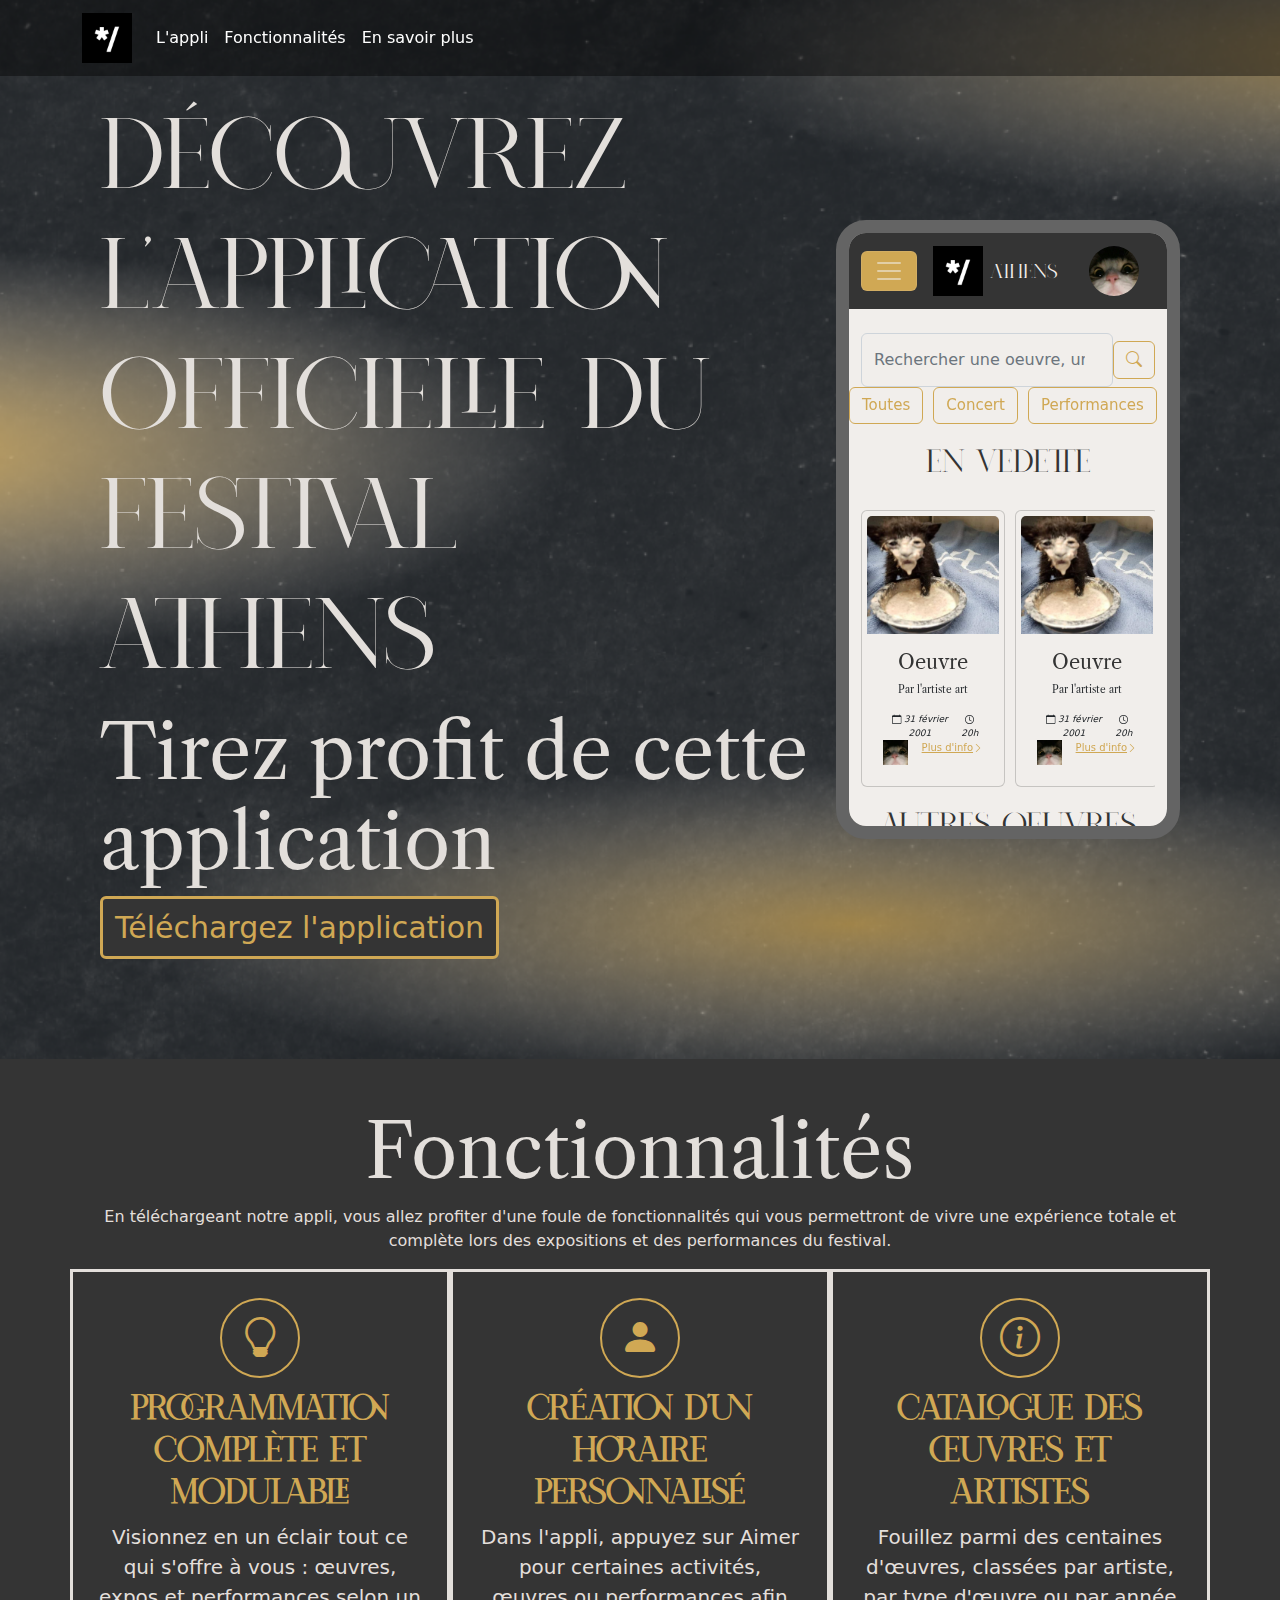
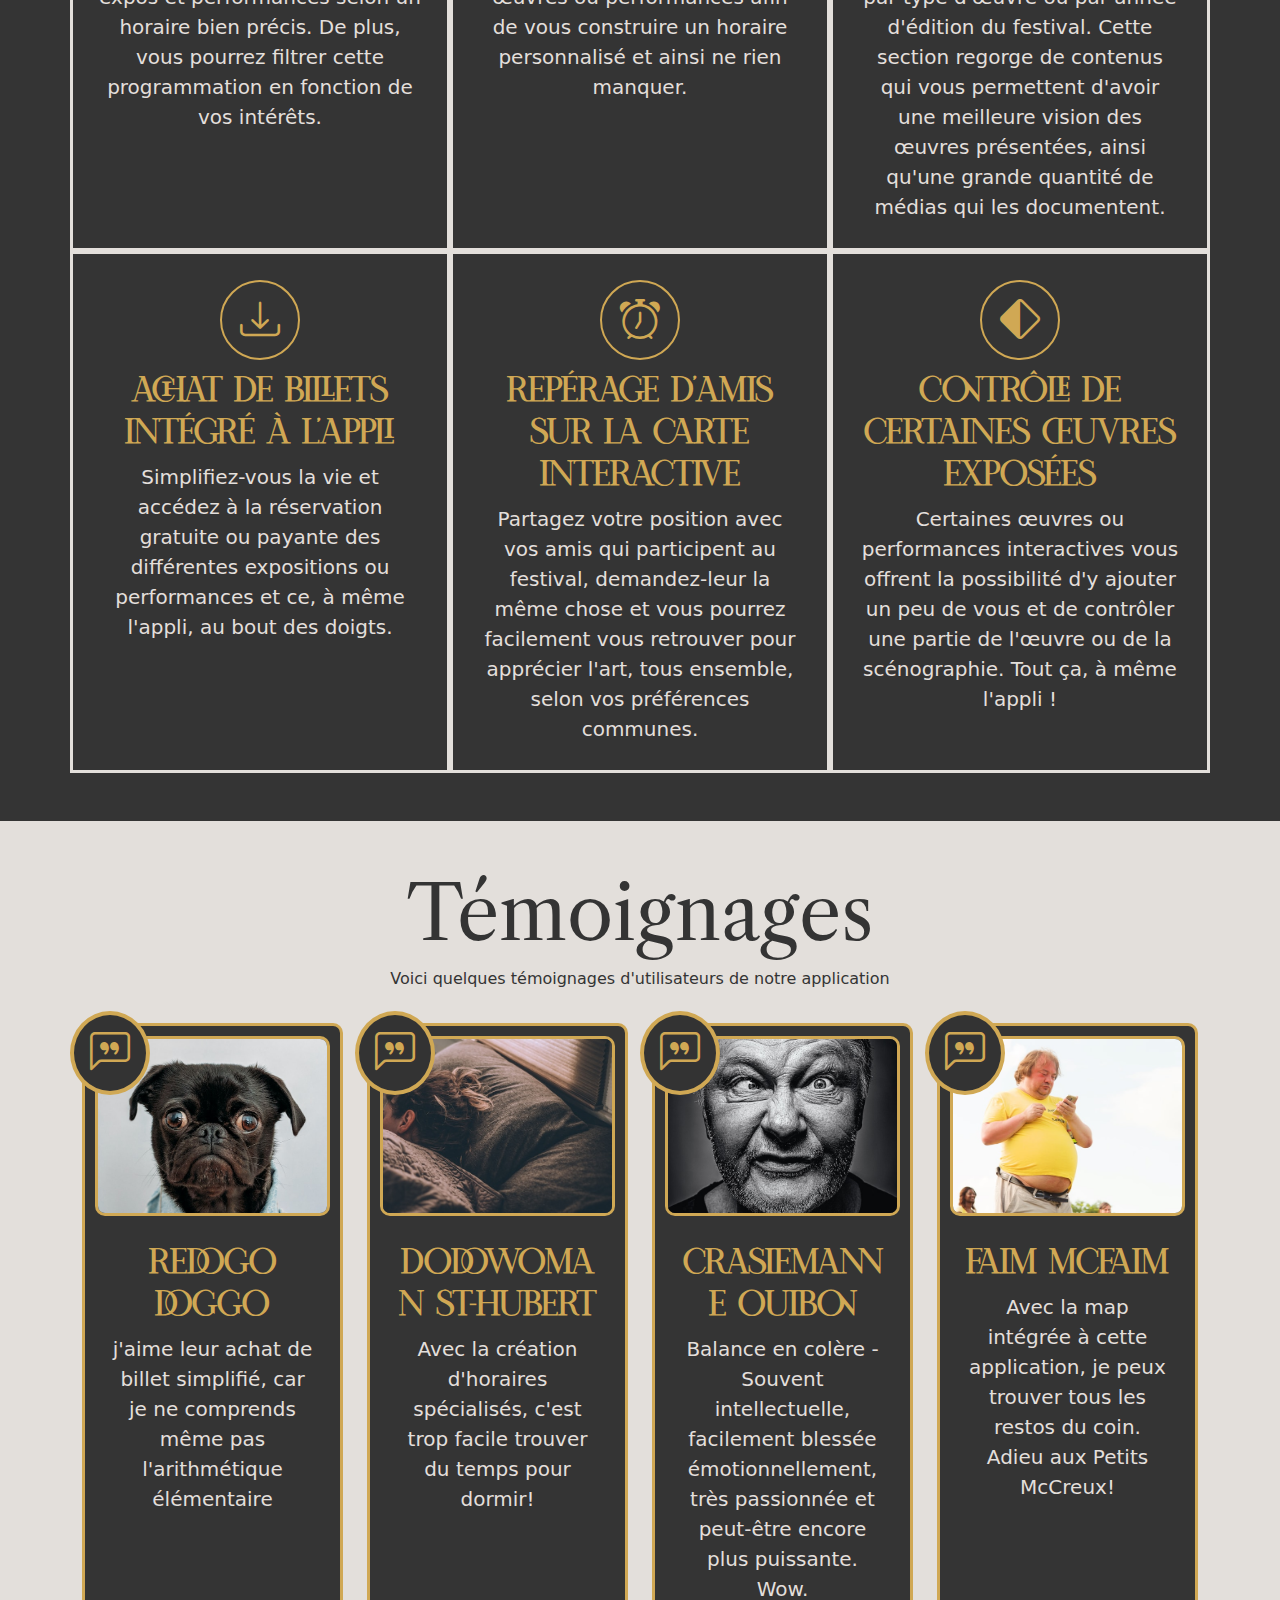
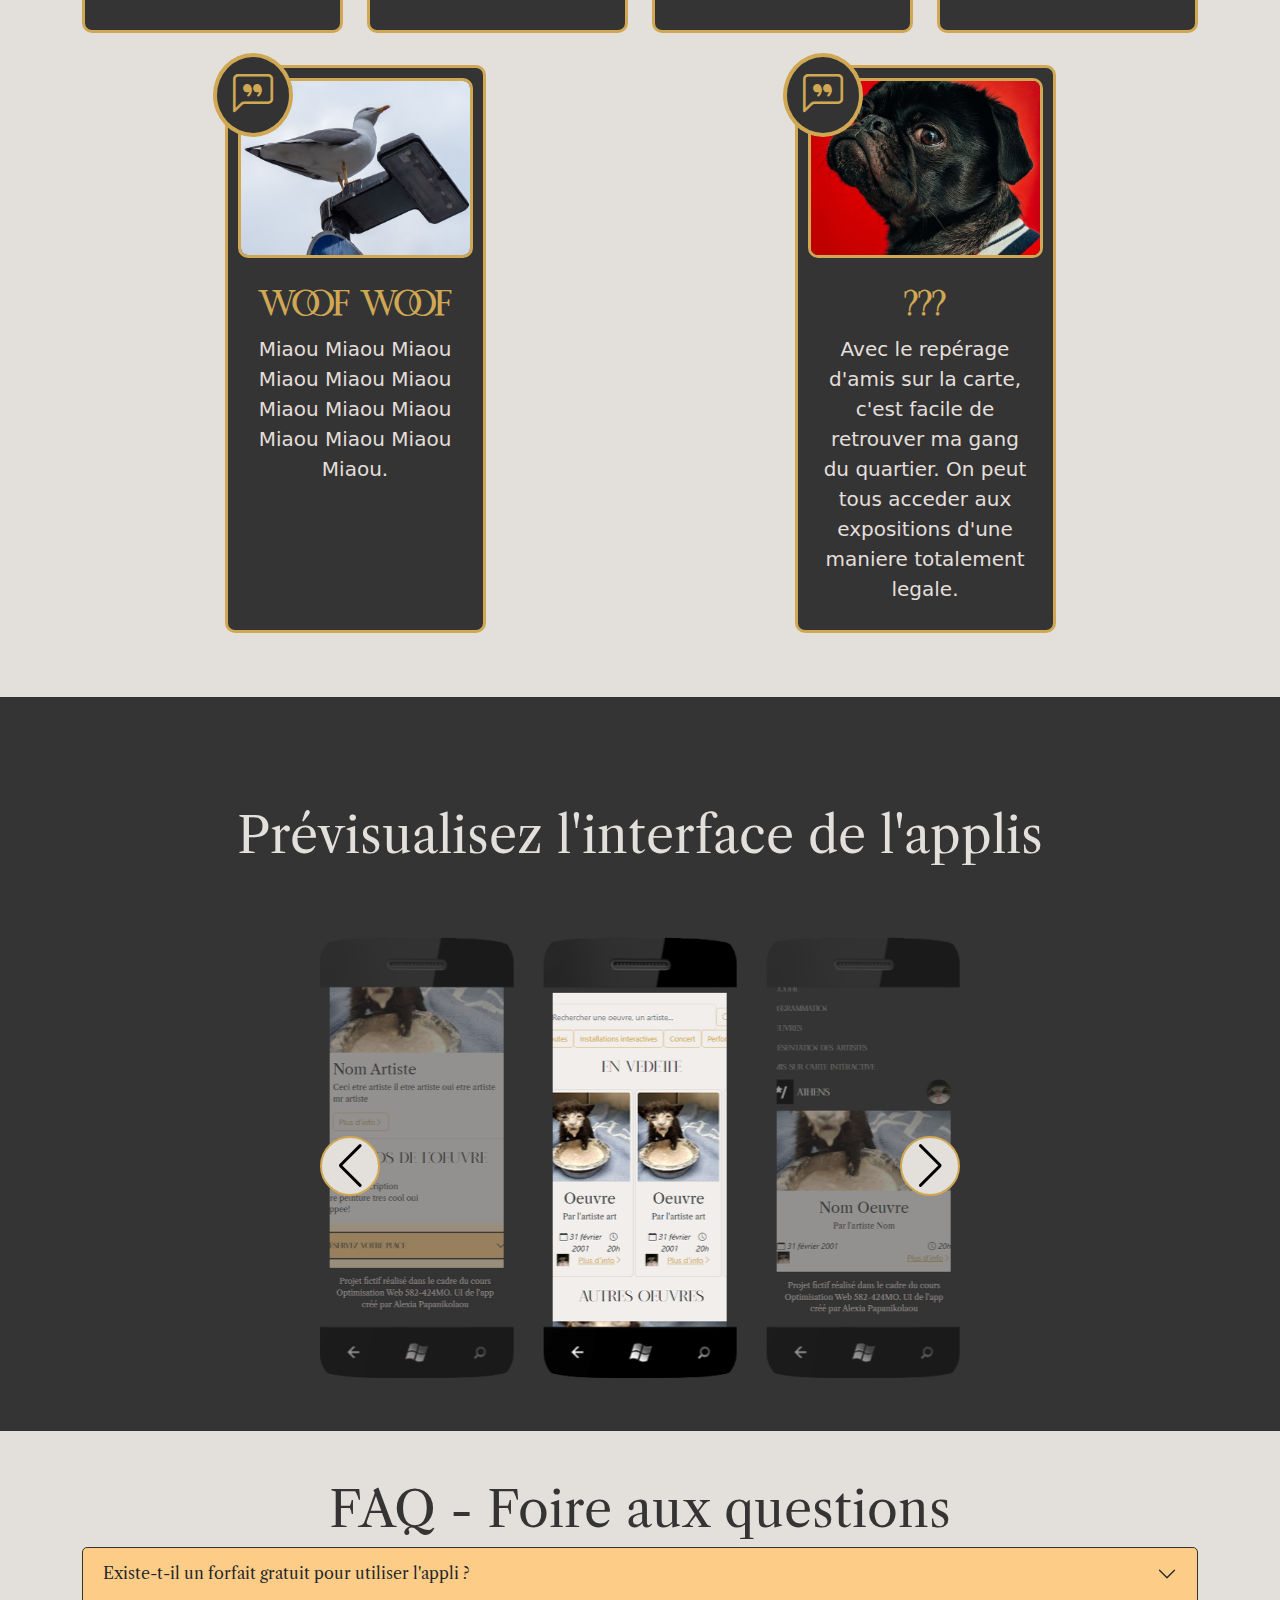
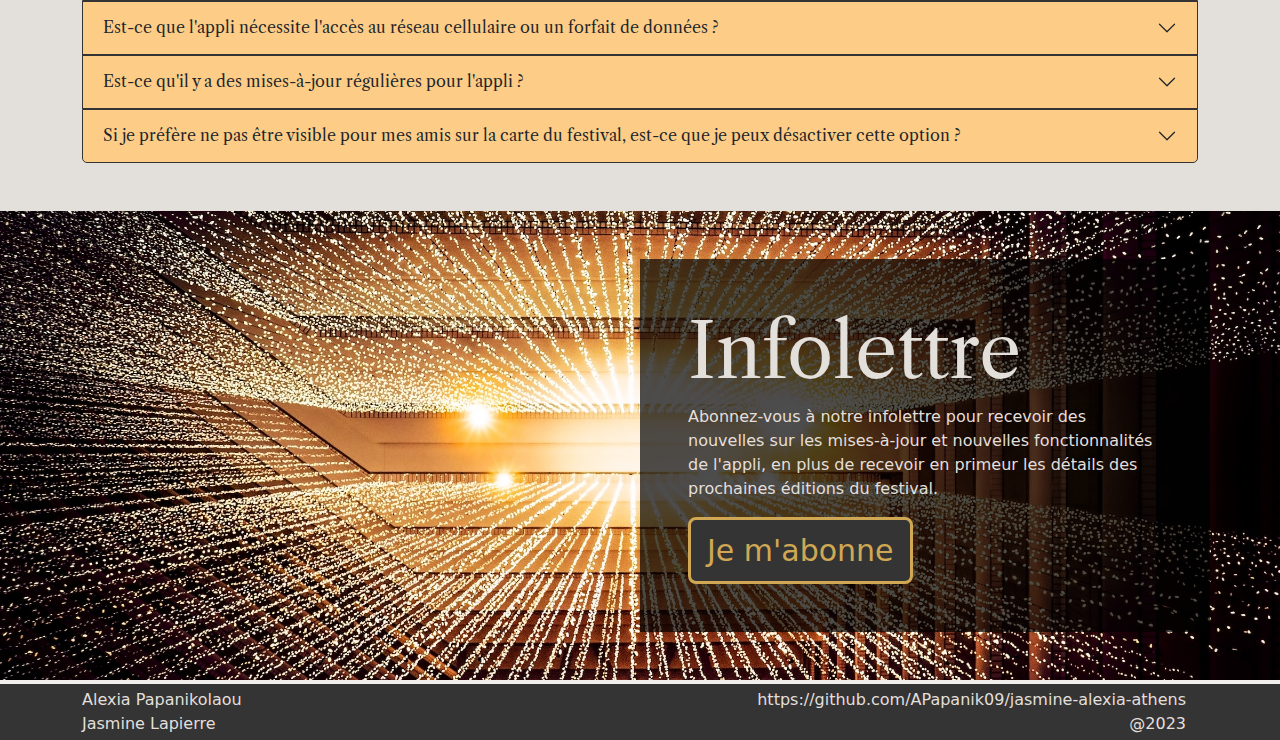
<file: index.html>
<!DOCTYPE html>
<html lang="fr">

<head>
    <meta charset="UTF-8">
    <meta http-equiv="X-UA-Compatible" content="IE=edge">
    <meta name="viewport" content="width=device-width, initial-scale=1.0">
    <meta name="robots" content="none"/>
    <title>Athens Digital Arts Festival</title>
    <link rel="apple-touch-icon" sizes="180x180" href="apple-touch-icon.png">
    <link rel="icon" type="image/png" sizes="32x32" href="favicon-32x32.png">
    <link rel="icon" type="image/png" sizes="16x16" href="favicon-16x16.png">
    <link rel="manifest" href="site.webmanifest">
    <link rel="mask-icon" href="safari-pinned-tab.svg" color="#000000">
    <meta name="msapplication-TileColor" content="#ffc40d">
    <meta name="theme-color" content="#000000">
    <link rel="stylesheet" href="https://cdn.jsdelivr.net/npm/swiper@9/swiper-bundle.min.css"/>
    <link href="css/custom_bootstrap.css" rel="stylesheet">
    <link rel="stylesheet" href="https://cdn.jsdelivr.net/npm/bootstrap-icons@1.10.3/font/bootstrap-icons.css">
    <link rel="stylesheet" href="css/main.css">
    <link rel="stylesheet" href="css/styles-lp.css">
    
</head>

<body data-bs-target="#navbar-spy">
    <header>
        <nav id="navbar-spy" class="navbar navbar-dark navbar-expand-sm fixed-top">
            <div class="container">
                <!-- Hamburger button -->
                <button class="navbar-toggler" data-bs-toggle="collapse" data-bs-target="#mainNav"
                    aria-controls="mainNav" aria-expanded="false" aria-label="Affichage/masquage de la navigation">
                    <span class="navbar-toggler-icon"></span>
                </button>

                <!-- Navigation -->
                <a class="navbar-brand" href="#appli"><img src="assets/adaflogo.png" alt="logo de Athens"
                        class="imagelogo"></a>
                <div id="mainNav" class="collapse navbar-collapse text-center">
                    <ul class="navbar-nav text-center">
                        <li class="nav-item text-center">
                            <a href="#appli" class="nav-link">L'appli</a>
                        </li>
                        <li class="nav-item text-center">
                            <a href="#section-features" class="nav-link">Fonctionnalités </a>
                        </li>
                        <li class="nav-item text-center">
                            <a href="#view-more" class="nav-link">En savoir plus </a>
                        </li>
                    </ul>
                </div>

            </div>
        </nav>
    </header>
    <main>


        <!-- <h4 id="appli">L'application</h4>
        
              <h4 id="fonctionnalites">Fonctionalités</h4>
        
        
              <h4 id="plus">En savoir plus</h4>  -->
        <div data-bs-spy="scroll" data-bs-target="#navbar-spy" tabindex="0">

            <section class="hero container-fluid" id="appli">
                <div class="row align-items-center">
                    <div class="col-12 col-lg-8 text-lg-start">
                        <h1>Découvrez l'application officielle du festival ATHENS</h1>
                        <h2>Tirez profit de cette application</h2>
                        <button type="button" class="btn">Téléchargez l'application</button>
                    </div>

                    <div class="col-12 col-lg-4  align-items-center d-flex justify-content-center">
                        <div class="cadre align-items-center">
                            <iframe src="app/index.html" title="app"></iframe>
                        </div>
                    </div>
                </div>

            </section>
            <section id="section-features" class="py-5">
                <div class="container">
                    <div class="row">
                        <h2>Fonctionnalités</h2>
                        <p> En téléchargeant notre appli, vous allez profiter d'une foule de fonctionnalités qui vous
                            permettront de vivre une expérience totale et complète lors des expositions et des
                            performances du festival.</p>
                    </div>
                    <div class="row ">
                        <div class="col-12 col-md-6 col-lg-4 gx-0 d-flex align-items-stretch">
                            <div class="card">
                                <div class="card-body ">
                                    <div class="icones"><i class="bi-lightbulb impair"></i></div>
                                    <h3 class="card-title">Programmation complète et modulable</h3>
                                        <p class="card-text">Visionnez en un éclair tout ce qui s'offre à vous : œuvres,
                                            expos et performances selon un horaire bien précis. De plus, vous pourrez
                                            filtrer cette programmation en fonction de vos intérêts.</p>
                                </div>
                            </div>
                        </div>
                        <div class="col-12 col-md-6 col-lg-4 gx-0 d-flex align-items-stretch">
                            <div class="card">
                                <div class="card-body">
                                    <div class="icones"><i class="bi-person-fill"></i></div>
                                    <h3 class="card-title">Création d'un horaire personnalisé</h3>
                                        <p class="card-text">Dans l'appli, appuyez sur Aimer pour certaines activités,
                                            œuvres ou performances afin de vous construire un horaire personnalisé et
                                            ainsi
                                            ne rien manquer.</p>
                                </div>
                            </div>
                        </div>
                        <div class="col-12 col-md-6 col-lg-4 gx-0  d-flex align-items-stretch">
                            <div class="card">
                                <div class="card-body">
                                    <div class="icones"><i class="bi-info-circle impair"></i></div>
                                    <h3 class="card-title">Catalogue des œuvres et artistes</h3>
                                        <p class="card-text">Fouillez parmi des centaines d'œuvres, classées par
                                            artiste,
                                            par type d'œuvre ou par année d'édition du festival. Cette section regorge
                                            de
                                            contenus qui vous permettent d'avoir une meilleure vision des œuvres
                                            présentées,
                                            ainsi qu'une grande quantité de médias qui les documentent.</p>
                                </div>
                            </div>
                        </div>
                        <div class="col-12 col-md-6 col-lg-4 gx-0  d-flex align-items-stretch">
                            <div class="card">
                                <div class="card-body">
                                    <div class="icones"><i class="bi-download"></i></div>
                                    <h3 class="card-title">Achat de billets intégré à l'appli</h3>
                                        <p class="card-text">Simplifiez-vous la vie et accédez à la réservation gratuite
                                            ou
                                            payante des différentes expositions ou performances et ce, à même l'appli,
                                            au
                                            bout des doigts.</p>
                                </div>
                            </div>
                        </div>
                        <div class="col-12 col-md-6 col-lg-4 gx-0  d-flex align-items-stretch">
                            <div class="card">
                                <div class="card-body">
                                    <div class="icones"><i class="bi-alarm impair"></i></div>
                                    <h3 class="card-title">Repérage d'amis sur la carte interactive</h3>
                                        <p class="card-text">Partagez votre position avec vos amis qui participent au
                                            festival, demandez-leur la même chose et vous pourrez facilement vous
                                            retrouver
                                            pour apprécier l'art, tous ensemble, selon vos préférences communes.</p>
                                </div>
                            </div>
                        </div>
                        <div class="col-12 col-md-6 col-lg-4 gx-0  d-flex align-items-stretch">
                            <div class="card">
                                <div class="card-body">
                                    <div class="icones"><i class="bi-diamond-half"></i></div>
                                    <h3 class="card-title">Contrôle de certaines œuvres exposées</h3>
                                        <p class="card-text">Certaines œuvres ou performances interactives vous offrent
                                            la
                                            possibilité d'y ajouter un peu de vous et de contrôler une partie de l'œuvre
                                            ou
                                            de la scénographie. Tout ça, à même l'appli !</p>
                                </div>
                            </div>
                        </div>
                    </div>
                </div>
            </section>
            <section id="section-testimonials" class="py-5">
                <div class="container">
                    <div class="row titre">
                        <h2>Témoignages</h2>
                        <p> Voici quelques témoignages d'utilisateurs de notre application</p>
                    </div>

                    <div class="row d-flex justify-content-around">
                        <div class="col-12 col-sm-6 col-lg-3 my-3 d-flex align-items-stretch">
                            <div class="card">
                                <img src="assets/temoignagne_chien_blanc.jpg" class="card-img-top" alt="">
                                <div class="card-body ">
                                    <i class="bi-chat-left-quote"></i>
                                    <h3 class="card-title">Redogo doggo</h3>
                                        <p class="card-text">j'aime leur achat de billet simplifié, car je ne comprends
                                            même pas l'arithmétique élémentaire </p>
                                </div>
                            </div>
                        </div>
                        <div class="col-12 col-sm-6 col-lg-3 my-3 d-flex align-items-stretch">
                            <div class="card">
                                <img src="assets/temoignagne_dodo.jpg" class="card-img-top" alt="">
                                <div class="card-body ">
                                    <i class="bi-chat-left-quote"></i>
                                    <h3 class="card-title">Dodowoman St-hubert</h3>
                                        <p class="card-text">Avec la création d'horaires spécialisés, c'est trop facile
                                            trouver du temps pour dormir!</p>
                                </div>
                            </div>
                        </div>
                        <div class="col-12 col-sm-6 col-lg-3 my-3 d-flex align-items-stretch">
                            <div class="card">
                                <img src="assets/temoignagne_gars_fou.jpg" class="card-img-top" alt="">
                                <div class="card-body ">
                                    <i class="bi-chat-left-quote"></i>

                                    <h3 class="card-title">Crasiemanne Ouibon</h3>
                                        <p class="card-text">Balance en colère - Souvent intellectuelle, facilement
                                            blessée émotionnellement, très passionnée et peut-être encore plus
                                            puissante. Wow.</p>
                                </div>
                            </div>
                        </div>
                        <div class="col-12 col-sm-6 col-lg-3 my-3 d-flex align-items-stretch">
                            <div class="card">
                                <img src="assets/temoignagne_obese.jpg" class="card-img-top" alt="">
                                <div class="card-body ">
                                    <i class="bi-chat-left-quote"></i>
                                    <h3 class="card-title">Faim McFaim</h3>
                                        <p class="card-text">Avec la map intégrée à cette application, je peux trouver
                                            tous les restos du coin. Adieu aux Petits McCreux!</p>
                                </div>
                            </div>
                        </div>
                        <div class="col-12 col-sm-6 col-lg-3 my-3 d-flex align-items-stretch">
                            <div class="card">
                                <img src="assets/temoignagne_oiseau.jpg" class="card-img-top top" alt="">
                                <div class="card-body ">
                                    <i class="bi-chat-left-quote"></i>
                                    <h3 class="card-title">Woof Woof</h3>
                                        <p class="card-text">Miaou Miaou Miaou Miaou Miaou Miaou Miaou Miaou Miaou Miaou
                                            Miaou Miaou Miaou.</p>
                                </div>
                            </div>
                        </div>
                        <div class="col-12 col-sm-6 col-lg-3 my-3 d-flex align-items-stretch">
                            <div class="card">
                                <img src="assets/temoignagne_chien_rouge.jpg" class="card-img-top " alt="">
                                <div class="card-body ">
                                    <i class="bi-chat-left-quote"></i>
                                    <h3 class="card-title">???</h3>
                                        <p class="card-text">Avec le repérage d'amis sur la carte, c'est facile de
                                            retrouver ma gang du quartier. On peut tous acceder aux expositions d'une
                                            maniere totalement legale.</p>
                                </div>
                            </div>
                        </div>
                    </div>
                </div>


            </section>
            <section id="view-more" class="py-5">
                <div class="container">
                <h2 class="h4 interface">Prévisualisez l'interface de l'applis</h2>
<!-- Slider main container -->
<div class="swiper swiper-screenshots">
    <!-- Additional required wrapper -->
    <div class="swiper-wrapper">
      <!-- Slides -->
        <div class="swiper-slide"><div class="telephone"></div><img src="assets/captureecran1.png"></div>
        <div class="swiper-slide"><div class="telephone"></div><img src="assets/captureecran2.png"></div>
        <div class="swiper-slide"><div class="telephone"></div><img src="assets/captureecran3.png"></div>
        <div class="swiper-slide"><div class="telephone"></div><img src="assets/captureecran4.png"></div>
        <div class="swiper-slide"><div class="telephone"></div><img src="assets/captureecran5.png"></div>
        <div class="swiper-slide"><div class="telephone"></div><img src="assets/captureecran6.png"></div>

    </div>
    <button class="swiper-button-prev"></button>

    <button class="swiper-button-next"></button>

</div>
     </div>
            </section>
            <section id="faq" class="py-5">
                <div class="container">
                    <div class="row">
                        <h3 class="h4">
                            FAQ - Foire aux questions
                        </h3>
                    </div>
                    <div class="accordion" id="accordeonFAQ">
                        <div class="accordion-item">
                            <h2 class="accordion-header" id="questionUne">
                                <button class="accordion-button collapsed" type="button" data-bs-toggle="collapse"
                                    data-bs-target="#reponseUne" aria-expanded="false" aria-controls="reponseUne">
                                    Existe-t-il un forfait gratuit pour utiliser l'appli ?
                                </button>
                            </h2>
                            <div id="reponseUne" class="accordion-collapse collapse" aria-labelledby="questionUne"
                                data-bs-parent="#accordeonFAQ">
                                <div class="accordion-body">
                                    <strong>Oui, tout à fait !</strong> <br> Vous pouvez utiliser l'appli gratuitement.
                                    Si vous souhaitez les fonctionnalités premium, alors dans ce cas vous avec 2
                                    forfaits paants supplémentaires. Veuillez-vous référer à la section Tarifs de cette
                                    page pour en savoir plus.
                                </div>
                            </div>
                        </div>
                        <div class="accordion-item">
                            <h2 class="accordion-header" id="questionDeux">
                                <button class="accordion-button collapsed" type="button" data-bs-toggle="collapse"
                                    data-bs-target="#reponseDeux" aria-expanded="false" aria-controls="collapseTwo">
                                    Est-ce que l'appli nécessite l'accès au réseau cellulaire ou un forfait de données ?
                                </button>
                            </h2>
                            <div id="reponseDeux" class="accordion-collapse collapse" aria-labelledby="questionDeux"
                                data-bs-parent="#accordeonFAQ">
                                <div class="accordion-body">
                                    <strong>Non le contenu est accessible hors ligne.</strong><br> Cependant certaines
                                    fonctionnalités ne pourront pas être activées, notamment la recherche de vos amis
                                    sur la carte ou encore l’option d’interagir avec les œuvres en direct via l’appli.
                                </div>
                            </div>
                        </div>
                        <div class="accordion-item">
                            <h2 class="accordion-header" id="questionTrois">
                                <button class="accordion-button collapsed" type="button" data-bs-toggle="collapse"
                                    data-bs-target="#reponseTrois" aria-expanded="false" aria-controls="collapseThree">
                                    Est-ce qu'il y a des mises-à-jour régulières pour l'appli ?
                                </button>
                            </h2>
                            <div id="reponseTrois" class="accordion-collapse collapse" aria-labelledby="questionTrois"
                                data-bs-parent="#accordeonFAQ">
                                <div class="accordion-body">
                                    <strong>Oui, tout à fait !</strong><br> Oui, tout à fait ! À chaque semaine nous
                                    envoyons des mises-à-jour de nouvelles fonctionnalités, des correctifs et des
                                    mises-à-jour de sécurité
                                </div>
                            </div>
                        </div>
                        <div class="accordion-item">
                            <h2 class="accordion-header" id="questionQuatre">
                                <button class="accordion-button collapsed" type="button" data-bs-toggle="collapse"
                                    data-bs-target="#reponseQuatre" aria-expanded="false" aria-controls="collapseFour">
                                    Si je préfère ne pas être visible pour mes amis sur la carte du festival, est-ce que
                                    je peux désactiver cette option ?
                                </button>
                            </h2>
                            <div id="reponseQuatre" class="accordion-collapse collapse" aria-labelledby="questionQuatre"
                                data-bs-parent="#accordeonFAQ">
                                <div class="accordion-body">
                                    <strong>Oui, tout à fait !</strong><br> Votre confidentialité nous tient à cœur.
                                    Cette fonctionnalité ne sera active que si vous l'activez par vous-même.
                                </div>
                            </div>
                        </div>
                    </div>
                </div>
            </section>
            <section id="infolettre" class="py-5">
                <div class="container">
                    <div class="row d-flex justify-content-center justify-content-md-end">
                        <div class="col-12 col-md-6 text-center text-md-start p-5">
                            <h2>
                                Infolettre
                            </h2>
                            <p>
                                Abonnez-vous à notre infolettre pour recevoir des nouvelles sur les mises-à-jour et
                                nouvelles fonctionnalités de l'appli, en plus de recevoir en primeur les détails des
                                prochaines éditions du festival.
                            </p>
                            <button type="button" class="btn btn-primary btn-lg" data-bs-toggle="modal" data-bs-target="#exampleModal">Je m'abonne</button>
                        </div>
                    </div>
                </div>
            </section>
        </div>

    </main>

    <footer class="p-1 mt-1">
        <div class="container">
            <div class="row align-items-center">
                <div class="col-12 col-lg-6 text-lg-start">Alexia Papanikolaou<br> Jasmine Lapierre</div>
                <div class="col-12 col-lg-6 text-lg-end">
                    <div class="container-fluid">
                        <div class="row align-items-center">
                            <div class="col-12 col-lg-12 text-lg-end"><a
                                    href="https://github.com/APapanik09/jasmine-alexia-athens">https://github.com/APapanik09/jasmine-alexia-athens</a>
                            </div>
                            <div class="col-12 col-lg-12 text-lg-end pipicaca">@2023</div>
                        </div>
                    </div>
                </div>
            </div>
        </div>
    </footer>
    <div class="modal modal-lg fade" id="exampleModal" tabindex="-1" aria-labelledby="exampleModalLabel" aria-hidden="true">
        <div class="modal-dialog modal-dialog-centered">
          <div class="modal-content">
            <div class="modal-header">
              <h3 class="modal-title h5" id="exampleModalLabel">Restez Informé!</h3>
              <button type="button" class="btn-close" data-bs-dismiss="modal" aria-label="Close"></button>
            </div>
            <div class="modal-body">
              <form action="">
                <label for="email">Adresse couriel:
                <br>            <div class="input-group"> <i class="bi-envelope-at input-group-append"></i>
                    <input type="text" class="form-control border-start-0 border"name="email" id="email" placeholder="Votre adresse couriel" />
                  

                  </label>
              </form>
            </div>
            <div class="modal-footer">
              <button type="button" class="btn btn-secondary" data-bs-dismiss="modal">Annuler</button>
              <button type="button" class="btn btn-primary">M'inscrire</button>
            </div>
          </div>
        </div>
      </div>
    <script src="https://cdn.jsdelivr.net/npm/bootstrap@5.3.0-alpha1/dist/js/bootstrap.bundle.min.js"
        integrity="sha384-w76AqPfDkMBDXo30jS1Sgez6pr3x5MlQ1ZAGC+nuZB+EYdgRZgiwxhTBTkF7CXvN" crossorigin="anonymous">
        </script>
        <script src="https://cdn.jsdelivr.net/npm/swiper@9/swiper-bundle.min.js"></script>

    <script src="js/script.js"></script>
</body>

</html>
</file>
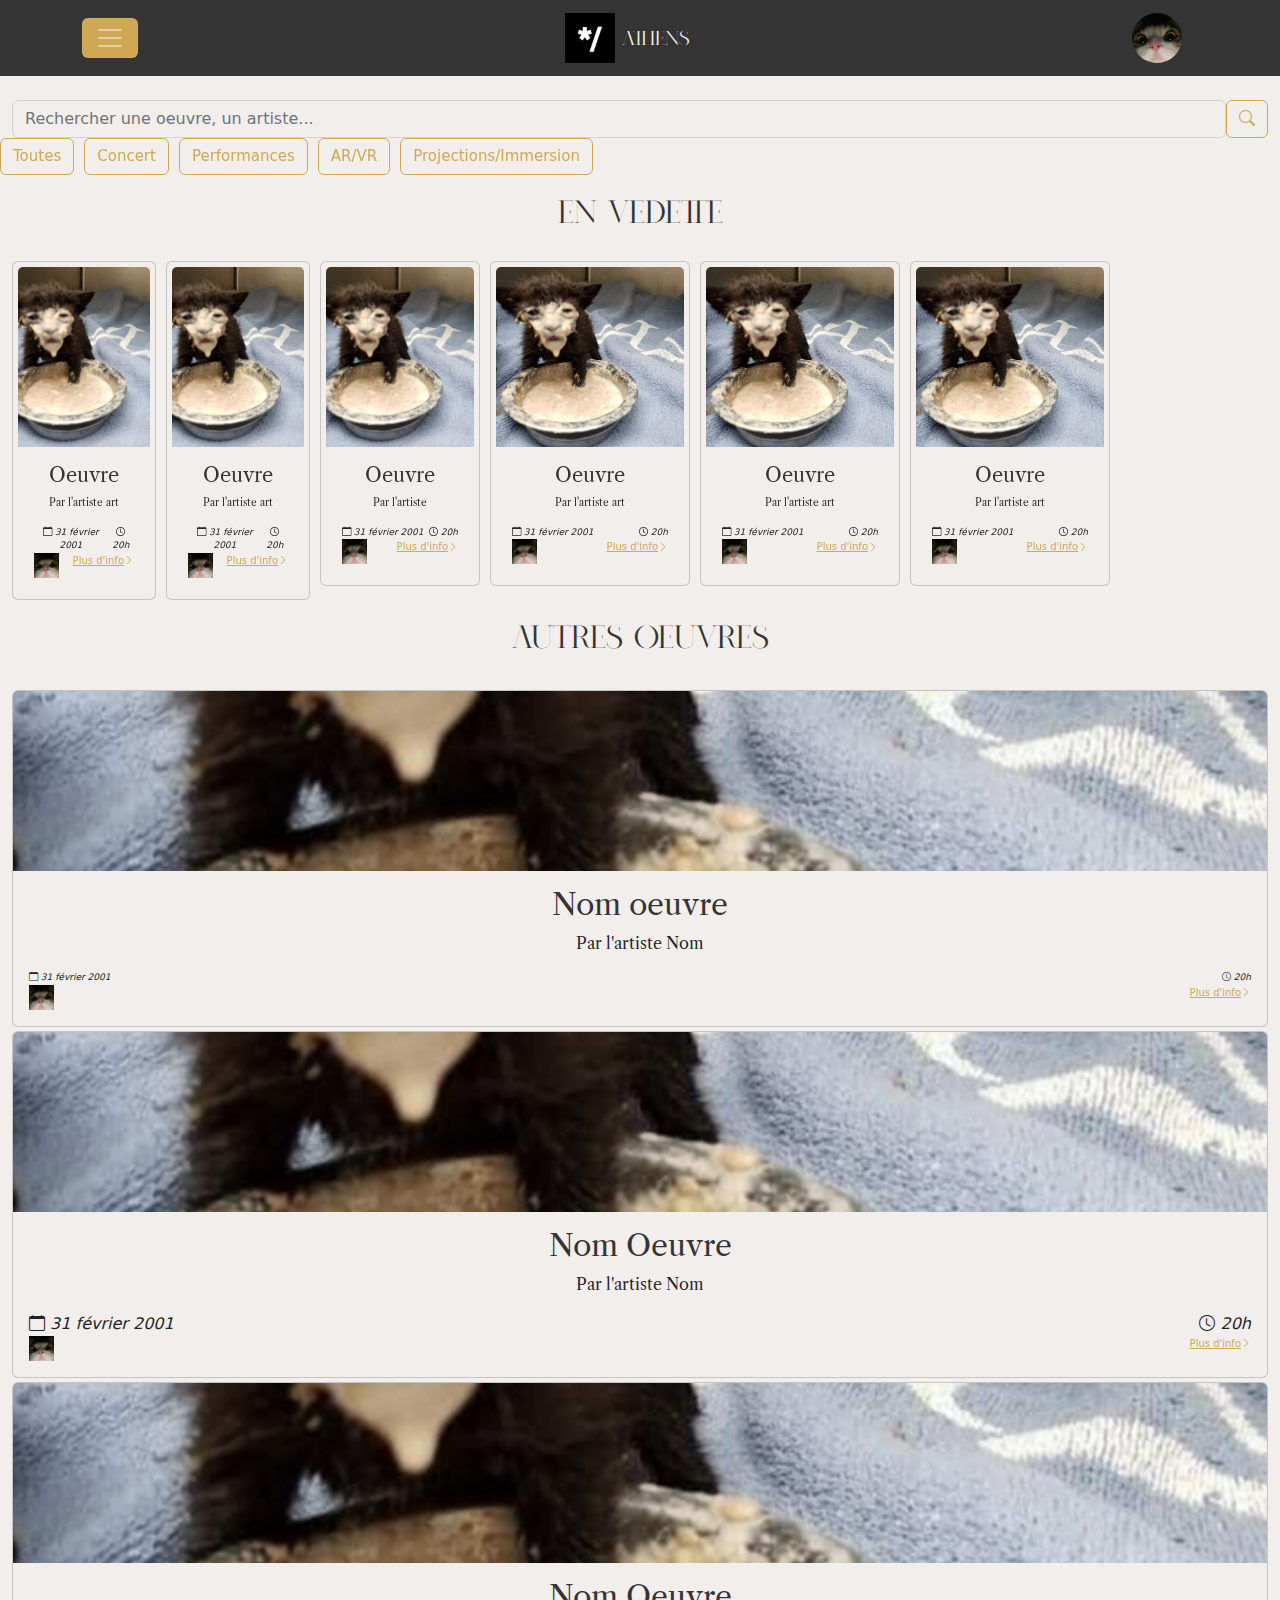
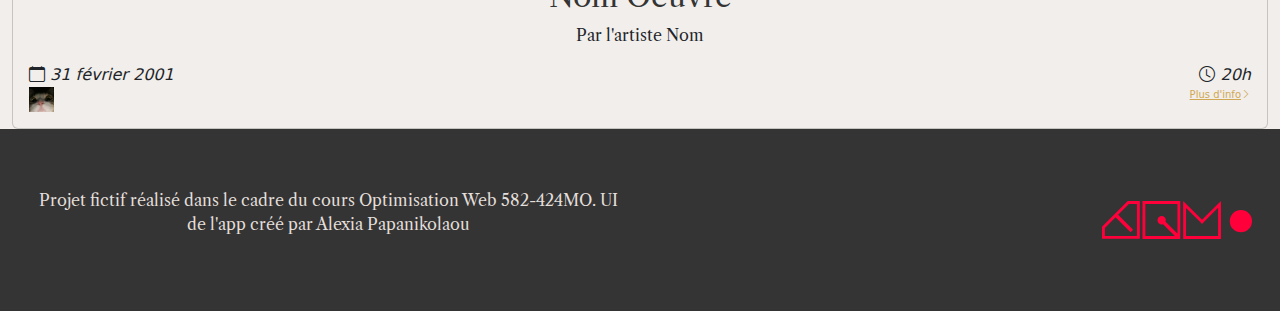
<file: app/index.html>
<!DOCTYPE html>
<html lang="en">
<head>
    <meta charset="UTF-8">
    <meta http-equiv="X-UA-Compatible" content="IE=edge">
    <meta name="viewport" content="width=device-width, initial-scale=1.0">
    <meta name="robots" content="none"/>
    <link rel="apple-touch-icon" sizes="180x180" href="../apple-touch-icon.png">
    <link rel="icon" type="image/png" sizes="32x32" href="../favicon-32x32.png">
    <link rel="icon" type="image/png" sizes="16x16" href="../favicon-16x16.png">
    <link rel="manifest" href="../site.webmanifest">
    <link rel="mask-icon" href="../safari-pinned-tab.svg" color="#000000">
    <meta name="msapplication-TileColor" content="#ffc40d">
    <meta name="theme-color" content="#000000">
    <link href="../css/custom_bootstrap.css" rel="stylesheet">
    <link rel="stylesheet" href="https://cdn.jsdelivr.net/npm/bootstrap-icons@1.10.3/font/bootstrap-icons.css">
    <link rel="stylesheet" href="https://cdn.jsdelivr.net/npm/swiper@9/swiper-bundle.min.css" />
    <link rel="stylesheet" href="../css/main.css">
    <link rel="stylesheet" href="../css/styles-app.css">
    <title>Athens Application</title>
</head>
<body>
<header>    
      <nav class="navbar  navbar-dark bg-dark fixed-top">
        <div class="container">
          
          <button class="navbar-toggler" data-bs-toggle="collapse" data-bs-target="#mainNav" aria-controls="mainNav" aria-expanded="false" aria-label="Affichage/masquage de la navigation">
            <span class="navbar-toggler-icon"></span>
          </button>
      
          <div id="mainNav" class="collapse navbar-collapse">
            <ul class="navbar-nav">
              <li class="nav-item">
                <a href="#" class="nav-link">Accueil</a>
              </li>
              <li class="nav-item">
                <a href="#" class="nav-link">Programmation</a>
              </li>
              <li class="nav-item">
                <a href="#" class="nav-link">Oeuvres</a>
              </li>
              <li class="nav-item">
                <a href="#" class="nav-link">Présentation des artistes</a>
              </li>
              <li class="nav-item">
                <a href="#" class="nav-link">Amis sur carte intéractive</a>
              </li>
            </ul>
          </div>
      <a class="navbar-brand" href="index.html"><img class="logo" src="../assets/adaflogo.png" width="50" height="50" alt=""> Athens</a>
                <a class="navbar-brand" href="#"><div class="pfp"><img src="../assets/kittyhihi.jpg" width="50" height="50" alt=""></div></a>
   

        </div>
      </nav>
  </header>
<main class="indexmain">





    <div class="container-fluid text-center">
         <section class="row">

            <form class="form-inline justify-content-center text-center">
              <div class="row d-flex text-center justify-content-center">
              <div class="col-12 d-flex">
              <input class="form-control mr-sm-2" type="search" placeholder="Rechercher une oeuvre, un artiste..." aria-label="Search"><button class="btn my-2 my-sm-0" type="submit"><i class="bi bi-search"></i></button></div> 
              </div>
            </form>

           

         </section> 
            
        
       <section class="row d-flex align-items-center">
        <div class="swiper swiper-filters">
          <!-- Additional required wrapper -->
          <div class="swiper-wrapper">
              <!-- Slides -->
              <div class="swiper-slide"><button type="button" class="btn filtres">Toutes</button></div>
              <div class="swiper-slide"><button type="button" class="btn filtres">Concert</button></div>
              <div class="swiper-slide"><button type="button" class="btn filtres">Performances</button></div>
              <div class="swiper-slide"><button type="button" class="btn filtres">AR/VR</button></div>
              <div class="swiper-slide"><button type="button" class="btn filtres">Projections/Immersion</button></div>
          </div> 
        </div>

        </section>          
        <h2>En Vedette</h2>
        <section id="cartes" >
          <div class="swiper swiper-featured-artworks">
            <!-- Additional required wrapper -->
            <div class="swiper-wrapper">
                <!-- Slides -->
                <div class="swiper-slide"><div class="card" style="width: 9rem;">
            <img class="card-img-top" src="../assets/messy-cats-black-kitten-gets-face-covered-entirely-with-milk.png" alt="Card image cap">
            <div class="card-body">
              <h5 class="card-title oeuvre">Oeuvre</h5>
              <p class="card-text artiste">Par l'artiste art</p>
              <div class="d-flex justify-content-between">
                <i class="bi bi-calendar date"> 31 février 2001</i>
                <i class="bi bi-clock date"> 20h</i>
              </div>
              <div class="d-flex justify-content-between">
                <img src="../assets/kittyhihi.jpg" width="25vw" height="25vw" alt="">
                <a href="artwork.html" class="stretched-link petit">Plus d'info<i class="bi bi-chevron-right"></i></a>
              </div>
            </div>
          </div></div>
                <div class="swiper-slide"><div class="card" style="width: 9rem;">
              <img class="card-img-top" src="../assets/messy-cats-black-kitten-gets-face-covered-entirely-with-milk.png" alt="Card image cap">
              <div class="card-body">
                <h5 class="card-title oeuvre">Oeuvre</h5>
                <p class="card-text artiste">Par l'artiste art</p>
                <div class="d-flex justify-content-between">
                  <i class="bi bi-calendar date"> 31 février 2001</i>
                  <i class="bi bi-clock date"> 20h</i>
                </div>
                <div class="d-flex justify-content-between">
                  <img src="../assets/kittyhihi.jpg" width="25vw" height="25vw" alt="">
                  <a href="artwork.html" class="stretched-link petit">Plus d'info<i class="bi bi-chevron-right"></i></a>
                </div>
              </div>
            </div>  </div>
                <div class="swiper-slide"><div class="card" style="width: 10rem;">
                <img class="card-img-top" src="../assets/messy-cats-black-kitten-gets-face-covered-entirely-with-milk.png" alt="Card image cap">
                <div class="card-body">
                  <h5 class="card-title oeuvre">Oeuvre</h5>
                  <p class="card-text artiste">Par l'artiste</p>
                  <div class="d-flex justify-content-between">
                    <i class="bi bi-calendar date"> 31 février 2001</i>
                    <i class="bi bi-clock date"> 20h</i>
                  </div>
                <div class="d-flex justify-content-between">
                  <img src="../assets/kittyhihi.jpg" width="25vw" height="25vw" alt="">
                  <a href="artwork.html" class="stretched-link petit">Plus d'info<i class="bi bi-chevron-right"></i></a>
                </div>
                </div>
              </div>  </div>
              <div class="swiper-slide"><div class="card" style="width: 18rem;">
                <img class="card-img-top" src="../assets/messy-cats-black-kitten-gets-face-covered-entirely-with-milk.png" alt="Card image cap">
                <div class="card-body">
                  <h5 class="card-title oeuvre">Oeuvre</h5>
                  <p class="card-text artiste">Par l'artiste art</p>
                  <div class="d-flex justify-content-between">
                    <i class="bi bi-calendar date"> 31 février 2001</i>
                    <i class="bi bi-clock date"> 20h</i>
                  </div>
                  <div class="d-flex justify-content-between">
                    <img src="../assets/kittyhihi.jpg" width="25vw" height="25vw" alt="">
                    <a href="artwork.html" class="stretched-link petit">Plus d'info<i class="bi bi-chevron-right"></i></a>
                  </div>
                </div>
              </div></div>
              <div class="swiper-slide"><div class="card" style="width: 18rem;">
                <img class="card-img-top" src="../assets/messy-cats-black-kitten-gets-face-covered-entirely-with-milk.png" alt="Card image cap">
                <div class="card-body">
                  <h5 class="card-title oeuvre">Oeuvre</h5>
                  <p class="card-text artiste">Par l'artiste art</p>
                  <div class="d-flex justify-content-between">
                    <i class="bi bi-calendar date"> 31 février 2001</i>
                    <i class="bi bi-clock date"> 20h</i>
                  </div>
                  <div class="d-flex justify-content-between">
                    <img src="../assets/kittyhihi.jpg" width="25vw" height="25vw" alt="">
                    <a href="artwork.html" class="stretched-link petit">Plus d'info<i class="bi bi-chevron-right"></i></a>
                  </div>
                </div>
              </div></div>
              <div class="swiper-slide"><div class="card" style="width: 18rem;">
                <img class="card-img-top" src="../assets/messy-cats-black-kitten-gets-face-covered-entirely-with-milk.png" alt="Card image cap">
                <div class="card-body">
                  <h5 class="card-title oeuvre">Oeuvre</h5>
                  <p class="card-text artiste">Par l'artiste art</p>
                  <div class="d-flex justify-content-between">
                    <i class="bi bi-calendar date"> 31 février 2001</i>
                    <i class="bi bi-clock date"> 20h</i>
                  </div>
                  <div class="d-flex justify-content-between">
                    <img src="../assets/kittyhihi.jpg" width="25vw" height="25vw" alt="">
                    <a href="artwork.html" class="stretched-link petit">Plus d'info<i class="bi bi-chevron-right"></i></a>
                  </div>
                </div>
              </div></div>
            </div> </div>


        </section>
        <section class="row d-flex justify-content-center g-1">
          <h2>Autres Oeuvres</h2>
          <div class="col-12 d-flex justify-content-center">
          <div class="card" style="width: 100vw;">
            <img class="card-img-top" src="../assets/messy-cats-black-kitten-gets-face-covered-entirely-with-milk.png" class="img-fluid" alt="Card image cap">
            <div class="card-body">
              <h5 class="card-title">Nom oeuvre</h5>
              <p class="card-text">Par l'artiste Nom</p>
              <div class="d-flex justify-content-between">
                <i class="bi bi-calendar date"> 31 février 2001</i>
                <i class="bi bi-clock date"> 20h</i>
              </div>
              <div class="d-flex justify-content-between">
                <img src="../assets/kittyhihi.jpg" width="25vw" height="25vw" alt="">
                <a href="artwork.html" class="stretched-link petit">Plus d'info<i class="bi bi-chevron-right"></i></a>
              </div>
            </div>
          </div>  
          </div>
          <div class="col-12 d-flex justify-content-center">
            <div class="card" style="width: 100vw;">
              <img class="card-img-top" src="../assets/messy-cats-black-kitten-gets-face-covered-entirely-with-milk.png" class="img-fluid" alt="Card image cap">
              <div class="card-body">
                <h5 class="card-title">Nom Oeuvre</h5>
                <p class="card-text">Par l'artiste Nom</p>
                <div class="d-flex justify-content-between">
                  <i class="bi bi-calendar"> 31 février 2001</i>
                  <i class="bi bi-clock"> 20h</i>
                </div>
              <div class="d-flex justify-content-between">
                <img src="../assets/kittyhihi.jpg" width="25vw" height="25vw" alt="">
                <a href="artwork.html" class="stretched-link petit">Plus d'info<i class="bi bi-chevron-right"></i></a>
              </div>
              </div>
            </div>  
            </div>
            <div class="col-12 d-flex justify-content-center">
              <div class="card" style="width: 100vw;">
                <img class="card-img-top" src="../assets/messy-cats-black-kitten-gets-face-covered-entirely-with-milk.png" class="img-fluid" alt="Card image cap">
                <div class="card-body">
                  <h5 class="card-title">Nom Oeuvre</h5>
                  <p class="card-text">Par l'artiste Nom</p>
                  <div class="d-flex justify-content-between">
                    <i class="bi bi-calendar"> 31 février 2001</i>
                    <i class="bi bi-clock"> 20h</i>
                  </div>
                <div class="d-flex justify-content-between">
                  <img src="../assets/kittyhihi.jpg" width="25vw" height="25vw" alt="">
                  <a href="artwork.html" class="stretched-link petit">Plus d'info<i class="bi bi-chevron-right"></i></a>
                </div>
                </div>
              </div>  
              </div>

 

        </section>

  </div>
            

</main>

<footer class="footer p-3">
    <div class="container-fluid">
        <div class="row align-items-center">
            <div class="col-12 col-sm-6 text-sm-start textfooter">
                <p>Projet fictif réalisé dans le cadre du cours Optimisation Web 582-424MO. UI de l'app créé par Alexia Papanikolaou</p>
            </div>
                <div class="col-12 col-sm-6 text-sm-end logofooter">
                <img height="150px" width="150px" src="../assets/logo-tim.svg" alt="">
                </div>
            </div>
    </div>



    </div>
</footer>
<script src="https://cdn.jsdelivr.net/npm/swiper@9/swiper-bundle.min.js"></script>
<script src="https://cdn.jsdelivr.net/npm/bootstrap@5.3.0-alpha1/dist/js/bootstrap.bundle.min.js" integrity="sha384-w76AqPfDkMBDXo30jS1Sgez6pr3x5MlQ1ZAGC+nuZB+EYdgRZgiwxhTBTkF7CXvN" crossorigin="anonymous"></script>
<script src="../js/script.js"></script>
</body>
</html>
</file>
<file: css/main.css>
@font-face {
    src: url("../assets/LibreCaslonText-Regular.ttf") format("truetype");
    font-family: "Caslon";
  }

  @font-face {
    src: url("../assets/Nomark.otf") format("opentype");
    font-family: "Nomark";
  }



:root {
    --primaire: #e3dfdb;
    --secondaire: #343434;
    --tertiaire: #646464;
    --quaternaire: #949494;
    --highlight: #d0a854;
    --titre: "Nomark";
    --texte: "Caslon";
    
}

h1, .h1 {
    font-family: var(--titre);
    font-size: 200px;
    font-weight: 900px;
    color: var(--primaire);
}

h2, .h2 {
    font-family: var(--titre);
    font-size: 100px;
    font-weight: 900px;
    color: var(--secondaire);
}

h3, .h3 {
    font-family: var(--titre);
    font-size: 75px;
    font-weight: 900px;
    color: var(--secondaire);
}

h4, .h4 {
    font-family: var(--texte);
    font-size: 50px;
    font-weight: 900px;
    color: var(--secondaire);
}

h5, .h5 {
    font-family: var(--texte);
    font-size: 30px;
    font-weight: 900px;
    color: var(--secondaire);
}

h6, .h6 {
    font-family: var(--texte);
    font-size: 25px;
    font-weight: 900px;
    color: var(--secondaire);
}
</file>
<file: css/styles-lp.css>
/* -- Styles Généraux -- */
*{
    margin: 0px;
    box-sizing: border-box;

}
/* -- Barre Nav -- */
.navbar{
    background-color:rgba(0, 0, 0, 0.4);
    width: 100%;
    color: rgba(0,0,0,1);
}
/* -- Fonctionnalités --*/
/* -- Pied de page --*/
footer{
    background-color:var(--secondaire) ;
    
}
.row{
    text-align: center;
    color: var(--primaire);
}
a[href*="github"]{
    color: var(--primaire);
    text-decoration: none;
}
a[href*="github"]:hover{
    color: var(--highlight);
    text-decoration: none;
}
main{
    display: flex;
    align-items: center;
    justify-content: center;
}
.cadre{
    width: 100%;
    max-width: 400px;
    aspect-ratio: 5/9;
    display: flex;

}
iframe{
    width: 100%;
    aspect-ratio: 5/9;
    max-height: 700px;
    border-radius: 30px;
    border:solid var(--tertiaire) 13px;
}
h1{
    font-size: 50px;
    color: var(--primaire);
}
h2{
    font-size: 40px;
    color: var(--primaire);
    font-family: var(--texte);
}
.hero{
padding-top: 100px;
padding-bottom: 100px;
background-image: url("../assets/landing_hero_background.png");
background-size: 100%;
background-position: top;
}
@media (max-width:1700px) {
    .hero{
        background-size: cover;
    }
}
@media (min-width:992px){
    h1{
        font-size: 100px;
    }h2{
        font-size: 75px;
    }.hero{
        padding: 100px;
    }
}
@media (max-width:50px){
    .pipicaca::after{
        content: "pipicaca";
    }
}
.btn{
    color: var(--highlight);
    border: solid var(--highlight) 3px;
    background-color: var(--secondaire);
    font-size: 30px;

}
.btn:hover{
    color: var(--secondaire);
    background-color: var(--highlight);
    border: solid var(--secondaire) 3px;
    font-size: 30px;

}
.imagelogo{
    width:50px;
    display: inline-block;
    vertical-align: middle;
}


.nav-item a{
    color: white;
}
a:focus{
    color: var(--highlight) !important;
}
a:hover{
    color: var(--highlight) !important;
}
.navbar-collapse.collapsing,
.navbar-collapse.show,.navbar-collapse.show ul li a,.navbar-collapse.collapsing ul li a {
border-radius: 20px;
background-color: var(--highlight);
color: var(--secondaire);
font-size: 30px;
}
.navbar-collapse.show ul li a:hover, .navbar-collapse.show ul li a:focus, .navbar-collapse.collapsing ul li a:hover, .navbar-collapse.collapsing ul li a:focus{
    color: white !important; /* Le (--primaire) n'est pas assez petant (on voit rien)*/
}
#section-features{
    background: var(--secondaire);
}
.card{
    background-color: var(--secondaire);
    border: solid 3px var(--primaire);
    border-radius: 0;
    padding: 10px;
}
h3{
    color: var(--highlight) !important;
    font-family: var(--titre);
    font-weight: 600;
    font-size: 35px;
    margin-top: 10px;
}
.card-text{
    font-size: 20px;
}
i{
    font-size: 40px;
    background: var(--secondaire);
    color: var(--highlight);
    border-radius: 50%;
    border: var(--highlight) solid 2px;
    padding: 8px;
    width: 80px;

}
#section-testimonials{
    background-color: var(--primaire);
}
.card-img-top{
    height: 20vh;
    object-fit: cover;
}

.card-img-top.top{
    object-position: 0 0;
}

#section-testimonials .titre,
#section-testimonials .titre h2 {
    color: var(--secondaire);
}
#infolettre{
    background-image: url("../assets/infolettre_image_1.jpg");
background-repeat: no-repeat;
background-size:cover;
background-position: 0 50%;
}
#infolettre .container .row .col-12{
    background-color: rgba(1,1,1,0.7);
}
.bi-chat-left-quote{
    position: absolute;
    left: -15px;
    top: -15px;
    padding-left: 5%;
    padding-right: 5%;
    border-radius: 50%;
    background-color: rgba(51, 51, 51, 1);
}
#section-testimonials .container .row .col-12 .card,#section-testimonials .container .row .col-12 .card img{
    border: solid var(--highlight);
    border-radius: 10px;
}
#section-testimonials .container .row .col-12 .card .card-body i{
    border: solid var(--highlight) 4px
}
.input-group-append{
    font-size: 25px;
    border: none;
}

.modal{
    text-align: center;
}

#faq{
    background-color: var(--bs-primary);
}
.h4{
    color: var(--bs-dark) !important;
}
.accordion-button{
    border: solid var(--bs-dark) 1px;
}
.accordion-body{
    border: solid var(--bs-dark) 1px;

}
.swiper{
    width:50vw;
    height:50vh;

  }
.swiper-slide{
    opacity: 0.5;
    height: 100%;
    display: flex;
    justify-content: center;
    align-items: center;
}
.telephone{
    background: url(../assets/phone.png);
    height: 100%;
    width: 100%;
    background-color: rgba(0,0,0,0);
    top: 0;
    background-size: cover;
    position: absolute;
    background-repeat: no-repeat;
    border-radius: 30px;
    background-position: center;
}
.swiper-slide-active{
    opacity: 1 ;
}
  .swiper-slide img{
    object-fit:cover;
    height:90%;
    width:90%;
  }
  .swiper-button-prev,.swiper-button-next{
    width:60px;
    height:60px;
    position:absolute;
    color:black;
    background-color:var(--bs-primary);
    border: solid var(--bs-secondary) 2px;
    font-size:25px;
    border-radius:50px;
  }
  .swiper-button-prev{
    left:0px;
  }
  .swiper-button-next{
    right:0px;
  }

  .conteneur-bouton{
    position:relative;
    margin:auto;
    width:50vw;
    height:100px;
    text-align:center;
  }
  .swiper-pagination{
    font-size:100px;
    line-height:50px;
    color:pink;
  }
  .icones{
    display: flex;
    align-items: center; 
    justify-content: center;
    width: 80px !important;
    margin: auto;
    height: 80px !important;
 }
.icones i{
    width: 100%;
    height: 100%;
    margin: 0;
}
#view-more{
    background-color: var(--secondaire);
}
.h4.interface{
    color: var(--bs-primary) !important;
    padding: 60px;
}
.container{
    text-align: center;
}
</file>
<file: css/styles-app.css>
/* -- Styles Généraux -- */
p {
    font-family: var(--texte);
    text-align: center;
}

h2 {
    font-size: xx-large;
    padding: 20px 0 20px 0;
}

.indexmain {
    padding-top: 100px;
}


/* -- Barre Nav -- */

.navbar {
    width: 100%;
    font-family: var(--titre);
}

.navbar-toggler {
    background-color: var(--highlight)
}

.pfp img{
    border-radius: 50px;
}




/* -- Barre de recherche --*/

.btn {
    border-color: var(--highlight);
    color: var(--highlight);
    text-align: center;
    white-space: nowrap;

}

.btn:hover {
    background-color: var(--highlight);
    border-color: var(--highlight);
}

.btn:active {
    background-color: var(--highlight);
    border-color: var(--highlight);
}

.btn:hover .bi-search  {
    color: var(--primaire);
}

.bi-search {
    color: var(--highlight);
}

.form-control:hover {
    border-color: var(--highlight);
}

.btn.filtres {
    font-size: 15px;
}



/* -- Section En Vedette -- */

.card-img-top {
    height: 20vh;
    object-fit: cover;
}

a {
    color: var(--highlight);
}

.card:hover {
    border-color: var(--highlight);
}

#cartes {
    overflow: hidden;
}

#cartes .card{
    max-width: 200px;
    padding: 5px;
}

body {
    overflow-x: hidden;
}

/* -- Footer -- */

footer {
    background-color: var(--secondaire);
    color: var(--primaire);
    text-align: center;


}

ul {
    border: none;
}



li{
    display: inline-block;
}

.boutons {
    text-align: center;

}

/* -- Section Autres --*/

.navbar .artwork {
    background-color:rgba(60, 60, 60, 0) !important;
}

.oeuvre {
    height: 33vh;
    object-fit: cover;
}

.artistework {
    background-color: var(--primaire);
    border-radius: 20px 0px 20px 0px;
}

/* -- Artwork.html -- */

#heart {
    font-size: 35px;
    color: var(--highlight);
}


.swiper-slide{
    display: inline !important;
    width: fit-content  !important;
}
.oeuvre{
    font-size: 20px;
    height: auto;
}
.artiste{
    font-size:10px;
    height: auto;
}
.date{
    font-size: 9px;
}
.petit{
    font-size: 10px;
}

.aimerCouleur{
    color: red !important;
}
</file>
